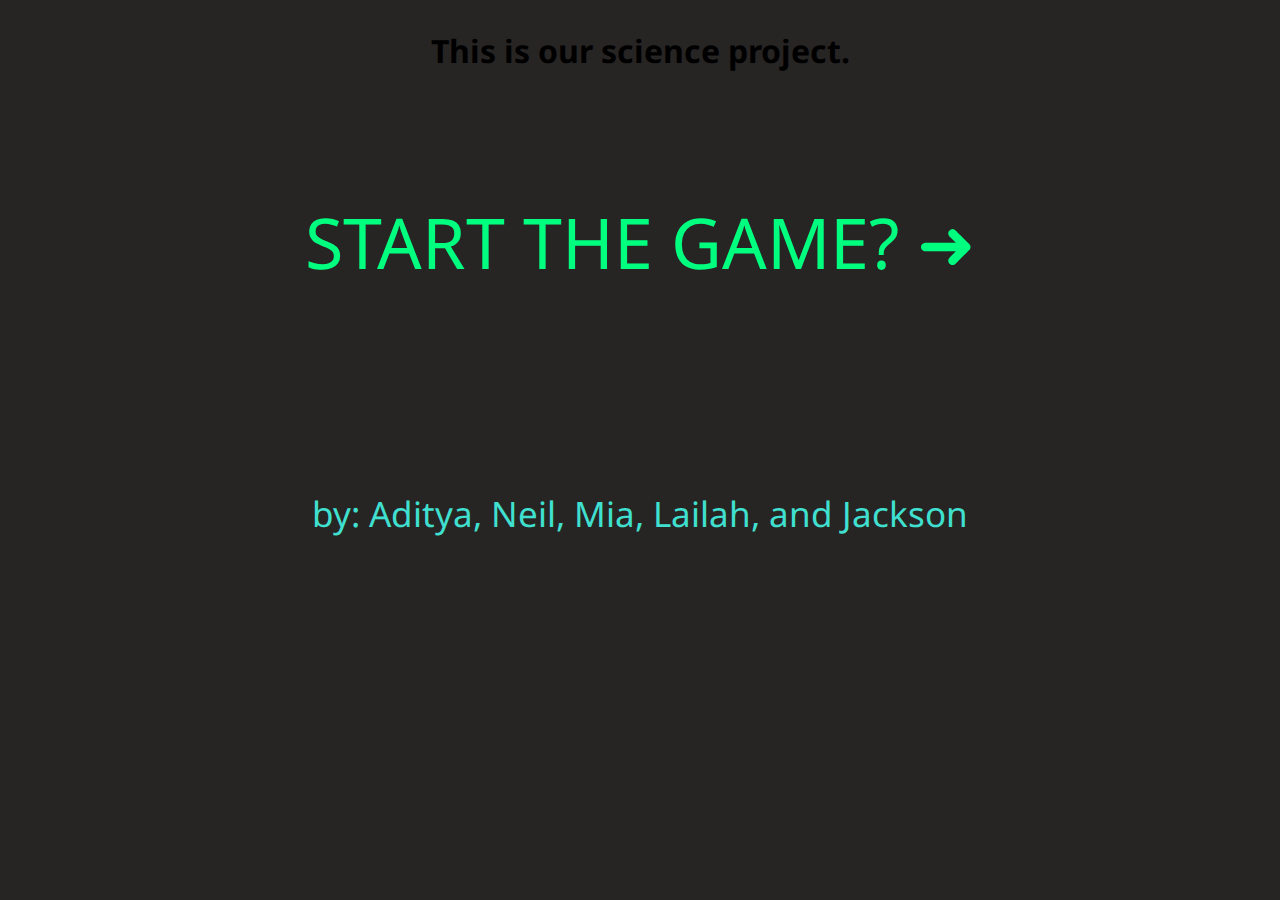
<file: index.html>
<!DOCTYPE html>
<html lang="en">
<head>
    <meta charset="UTF-8">
    <meta http-equiv="X-UA-Compatible" content="IE=edge">
    <meta name="viewport" content="width=device-width, initial-scale=1.0">
    <title>Skeletal system</title>
    <link rel="icon" href="ae.jpg" type="image/x-icon"/>
    <link rel="stylesheet" href="home.css">
    <link href='https://css.gg/arrow-right-o.css' rel='stylesheet'>
</head>
<body>
<div class="passcheck">
    <div class="content">
<div class="headrr">
            <h1 class="headr">
                This is our science project.
            </h1>
            </div>

            <div onClick="startGame()" class="start">
                START THE GAME? ➜
            </div>
<div class="by">    by: Aditya, Neil, Mia, Lailah, and Jackson </div>
    </div>
</div>
    <!-- JAVASCRIPT -->
    <script src="home.js"></script>
</body>
</html>
</file>
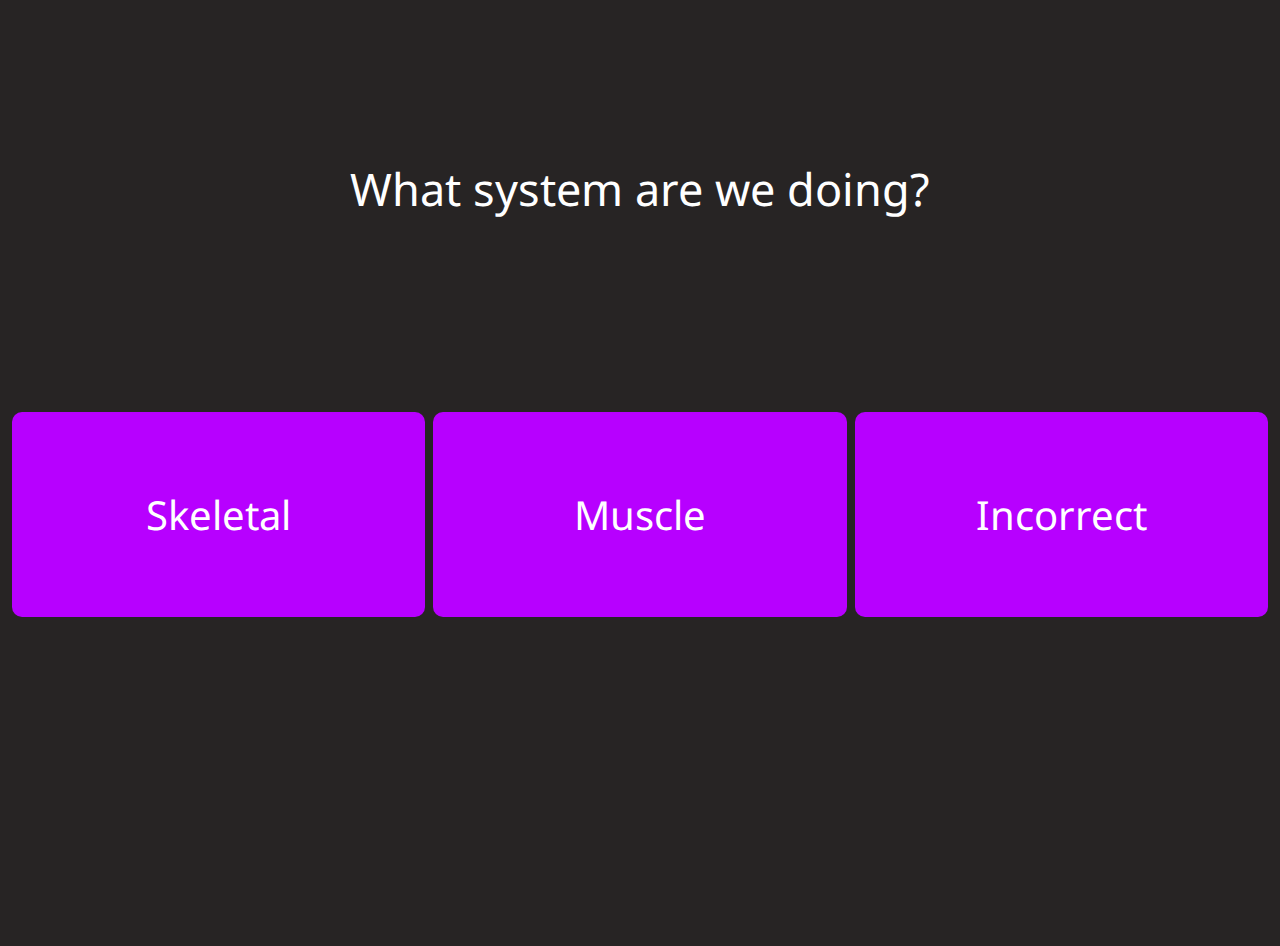
<file: game.html>
<!DOCTYPE html>
<html lang="en">
<head>
    <meta charset="UTF-8">
    <meta http-equiv="X-UA-Compatible" content="IE=edge">
    <meta name="viewport" content="width=device-width, initial-scale=1.0">
    <title>Science game!</title>
    <link rel="icon" href="ae.jpg" type="image/x-icon"/>
    <link rel="stylesheet" href="index.css">
</head>
<body>
    <div class="questionContainer">
  <div id="question" class="question">
      What system are we doing?
  </div>
    </div>
    <div class="optionContainer">
    <div onClick="answerOne()" id="o1" class="optionOne">
        stuff
    </div>
    <div onClick="answerTwo()" id="o2" class="optionTwo">
        MORE stuff
    </div>
    <div onClick="answerThree()" id="o3" class="optionThree">
        o_O
    </div>
        </div>

        <!-- JAVASCRIPT -->
        <script src="index.js"></script>
       
</body>
</html>
</file>
<file: home.css>
@import url('https://fonts.googleapis.com/css2?family=Noto+Sans:wght@700&display=swap');
/* @import url('https://css.gg/arrow-right-o.css'); */
 
body {
    background-color:rgb(39, 36, 36);
    overflow-x: hidden; /* Hide horizontal scrollbar */
}
 
.headrr{
    display: flex;
    justify-content: center;
    align-items: center;
 
}
 
.content {
    /* display: flex; */
    /* justify-content: center; */
    align-items: center;
    font-family: 'Noto Sans', sans-serif;
}
 
.headr {
animation: color-change 3.5s infinite;
font-family: 'Noto Sans', sans-serif;
}
 
  @keyframes color-change {
    0% { color: springgreen; }
    25% { color:yellow; }
    50% { color:turquoise }
    100% { color:tomato; }
  }
 
  .start {
      display:flex;
      justify-content: center;
      position: relative;
      top: 100px;
      font-size:70px;
      color: springgreen;
      transition: all 2s;
      transition: position 2s;
      animation: Move-ing 3.5s infinite;
  }
 
 
  @keyframes Move-ing {
 
    0%
    {
    left: 0
    }
 
    50%
    {
    left: 40px
    }
 
    100%
    {
    left: 0
    }
  }
 
  .start:hover {
      color:tomato;
      cursor: pointer;
 
  }
 
  .by{
      color: turquoise;
      font-size: 35px;
      display: flex;
      justify-content: center;
    position: relative;
    top: 300px;
  }
</file>
<file: index.css>
@import url('https://fonts.googleapis.com/css2?family=Noto+Sans:wght@700&display=swap');
/* @import url('https://css.gg/arrow-right-o.css'); */
 
body {
    background-color:rgb(39, 36, 36);
    overflow-x: hidden; /* Hide horizontal scrollbar */
    overflow-y: hidden; /* Hide un-horizontal scrollbar */
    padding: 0px;
}
 
.question {
    display: flex;
    justify-content: center;
    position: relative;
    top: 150px;
    color: white;
    font-family: 'Noto Sans', sans-serif;
    font-size: 45px;
    margin: 0px;
}

.questionContainer {
    width: 100%;
    height: 400px;
    background-color: rgb(39, 36, 36);
}


.optionContainer {
    
    width: 100%;
    height: 530px;
    background-color: rgb(39, 36, 36);
    display: flex;
    flex-direction: row;
}

.optionOne {
    width: 33.3%;
    height: 205px;
    background-color: rgb(183, 0, 255);
    border-radius: 10px;
    margin: 4px;
    display: flex;
    justify-content: center;
   align-items: center;
   color: white;
   font-family: 'Noto Sans', sans-serif;
   font-size: 40px;
}

.optionOne:hover {
    cursor: pointer;
}

.optionTwo {
    width: 33.3%;
    height: 205px;
    background-color: rgb(183, 0, 255);
    border-radius: 10px;
    margin: 4px;
    display: flex;
    justify-content: center;
   align-items: center;
   color: white;
   font-family: 'Noto Sans', sans-serif;
   font-size: 40px;
}

.optionTwo:hover {
    cursor: pointer;
}


.optionThree {
    width: 33.3%;
    height: 205px;
    background-color: rgb(183, 0, 255);
    border-radius: 10px;
    margin: 4px;
   display: flex;
   justify-content: center;
   align-items: center;
   color: white;
   font-family: 'Noto Sans', sans-serif;
   font-size: 40px;
}

.optionThree:hover {
    cursor: pointer;
}
</file>
